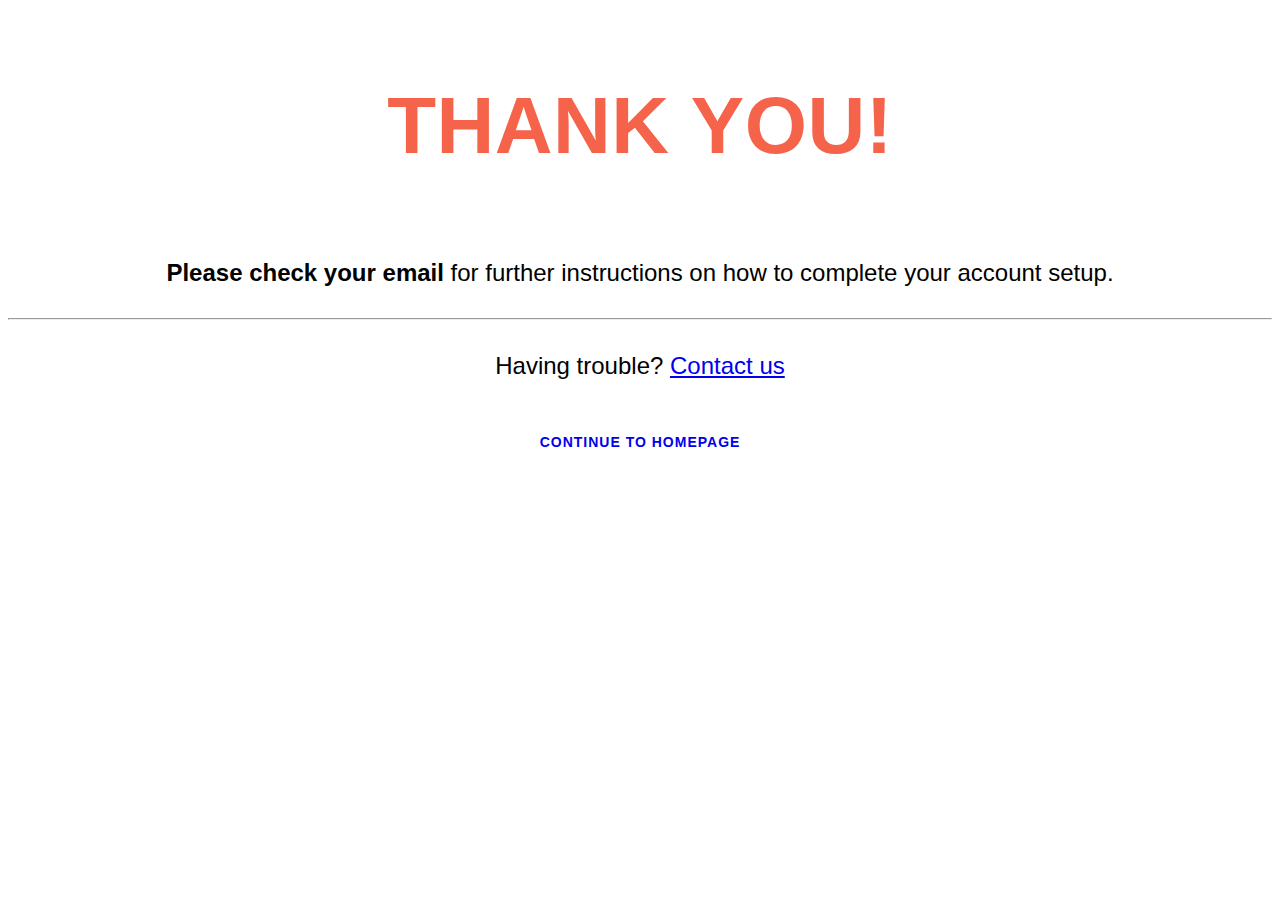
<file: thanks.html>
<!DOCTYPE html>
<html lang="en">
<head>
    <meta charset="UTF-8">
    <meta http-equiv="X-UA-Compatible" content="IE=edge">
    <meta name="viewport" content="width=device-width, initial-scale=1.0">
    <title>Bright Career</title>
    <link rel="stylesheet" href="./assets/css/style.css" />
</head>
<body>
    <div class="jumbotron text-center">
        <h1 class="display-3">Thank You!</h1>
        <p class="lead"><strong>Please check your email</strong> for further instructions on how to complete your account setup.</p>
        <hr>
        <p class="lead">
          Having trouble? <a href="https://form.jotform.com/230545612341043">Contact us</a>
        </p>
        <p class="lead">
          <a class="btn btn-primary btn-sm" href="./index.html" role="button" style="text-decoration: none;">Continue to homepage</a>
        </p>
      </div>
</body>
</html>
</file>
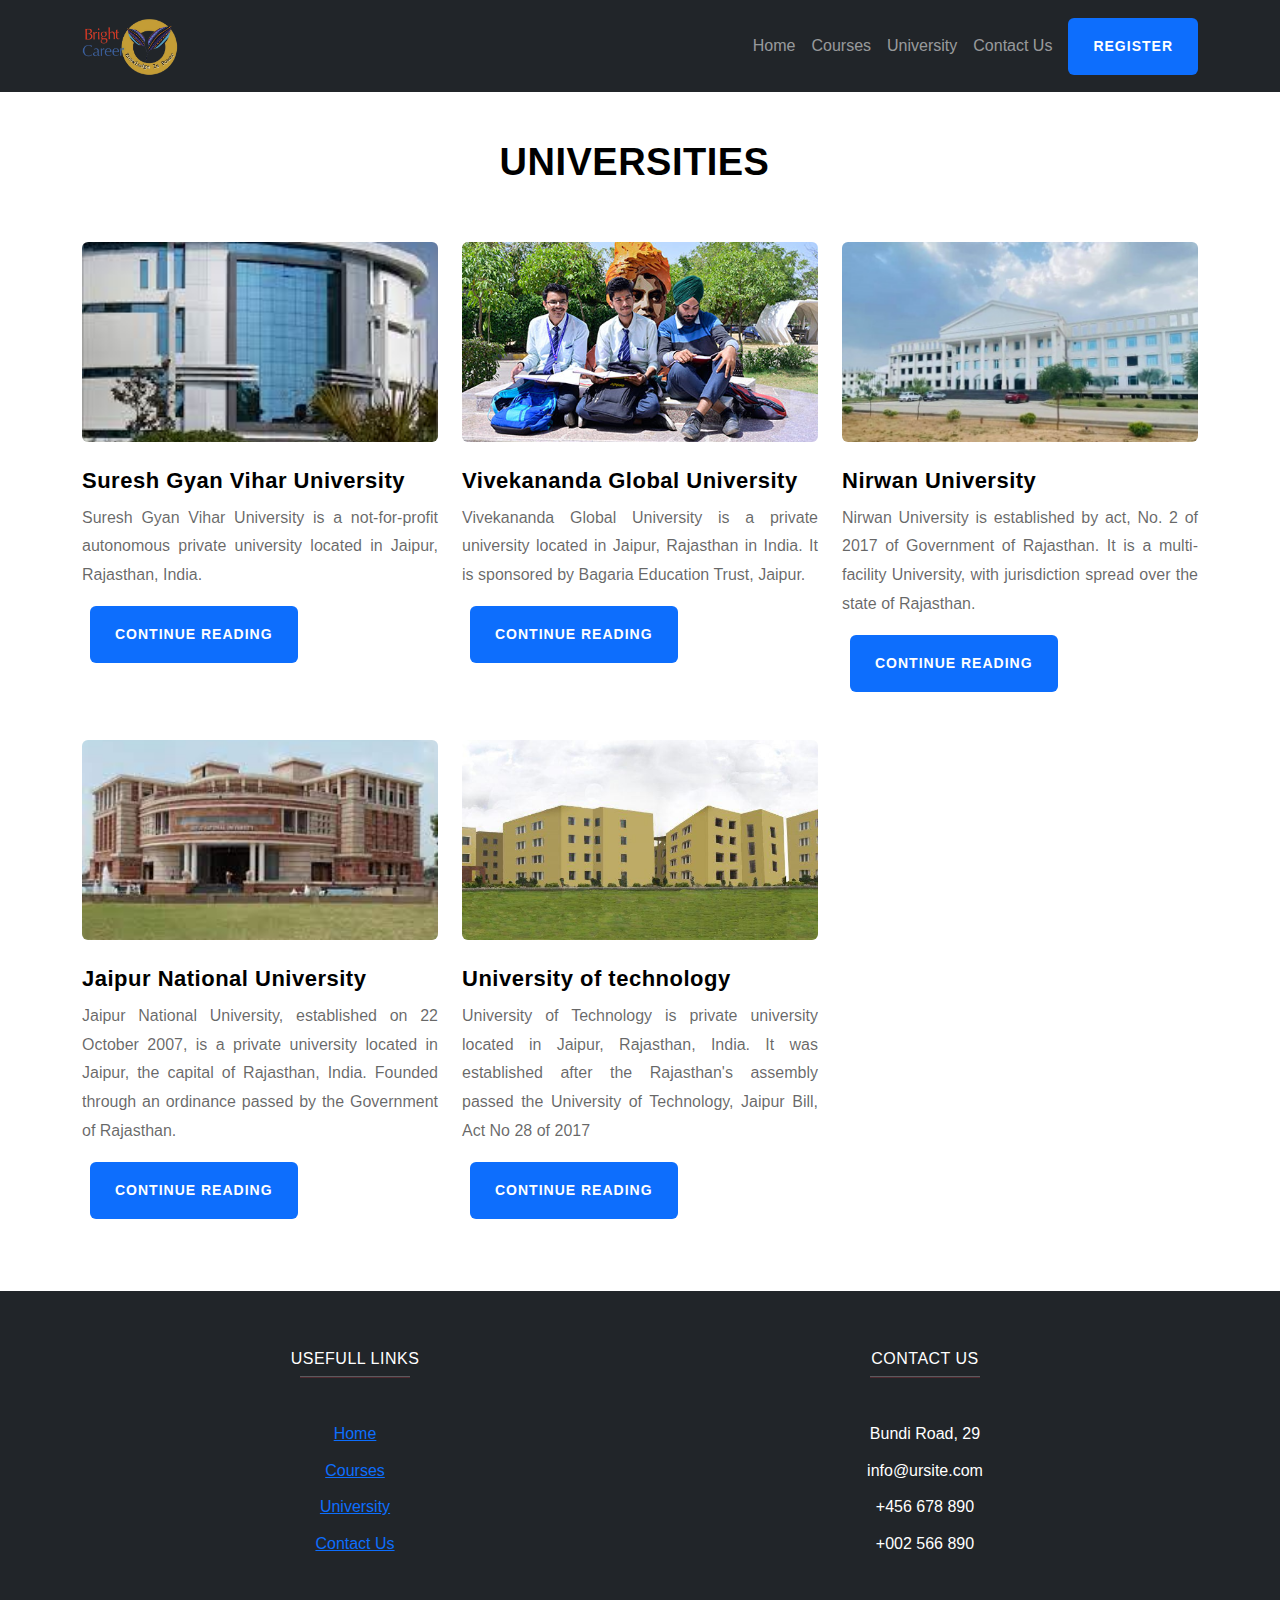
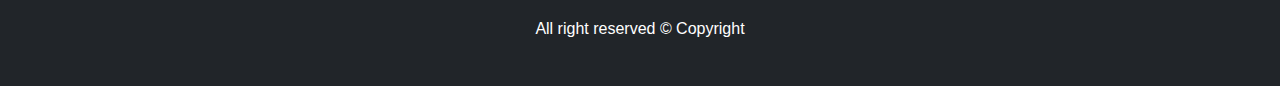
<file: university.html>
<!DOCTYPE html>
<html lang="en" style="border-color: rgb(23, 22, 22)">
  <head>
    <meta charset="utf-8" />
    <meta
      name="viewport"
      content="width=device-width, initial-scale=1.0, shrink-to-fit=no"
    />
    <title>Bright Career</title>
    <link rel="stylesheet" href="assets/bootstrap/css/bootstrap.min.css" />
    <link
      rel="stylesheet"
      href="assets/css/-Filterable-Cards--Filterable-Cards.css"
    />
    <link rel="stylesheet" href="assets/css/Hero-Carousel-images.css" />
    <link
      rel="stylesheet"
      href="assets/css/Navbar-Right-Links-Dark-icons.css"
    />
    <link rel="stylesheet" href="./assets/css/style.css" />
  </head>

  <body onload="loadfun()">
    <div id="loading"></div>
    <!-- Navbar -->
    <nav class="navbar navbar-dark navbar-expand-md bg-dark py-3">
      <div class="container">
        <img src="assets/img/Logo.png" height="60" />
        <div class="collapse navbar-collapse" id="navcol-5">
          <ul class="navbar-nav ms-auto">
            <li class="nav-item">
              <a class="nav-link" href="index.html">Home</a>
            </li>
            <li class="nav-item">
              <a class="nav-link" href="index.html">Courses</a>
            </li>
            <li class="nav-item">
              <a class="nav-link" href="university.html">University</a>
            </li>
            <li class="nav-item">
              <a class="nav-link" href="index.html">Contact Us</a>
            </li>
          </ul>
          <a class="btn btn-primary ms-md-2" role="button" href="https://form.jotform.com/230545612341043">REGISTER</a>
        </div>
      </div>
    </nav>

    <div class="container py-4 py-xl-5">
      <div class="row mb-5">
        <div class="col-md-8 col-xl-6 text-center mx-auto">
          <h2>Universities&nbsp;</h2>
          <!-- <p></p> -->
        </div>
      </div>
      <div class="row gy-4 row-cols-1 row-cols-md-2 row-cols-xl-3">
        <div class="col">
          
            <img
              class="rounded img-fluid d-block w-100 fit-cover"
              style="height: 200px"
              src="assets/img/sureshgvu.jpeg"
            />
            <div class="py-4">
              <h4>Suresh Gyan Vihar University</h4>
              <p style="text-align: justify;">
                Suresh Gyan Vihar University is a not-for-profit autonomous
                private university located in Jaipur, Rajasthan, India. 
              </p>
              <a class="btn btn-primary ms-md-2" role="button" href="./suresh.html">Continue Reading</a>
            </div>
        
        </div>

        <div class="col">
          
            <img
              class="rounded img-fluid d-block w-100 fit-cover"
              style="height: 200px"
              src="assets/img/vivekanandinternal.jpg"
            />
            <div class="py-4">
              <h4>Vivekananda Global University</h4>
              <p style="text-align: justify;">
                Vivekananda Global University is a private university located in
                Jaipur, Rajasthan in India. It is sponsored by
                Bagaria Education Trust, Jaipur.&nbsp;
              </p>
              <a class="btn btn-primary ms-md-2" role="button" href="./vgu.html">Continue Reading</a>
            </div>
         
          
          <!-- <button
                class="btn btn-link border-pretty"
                style="
                  color: #fbc60a;
                  background: #261d1d;
                  border-color: #fbc60a;
                  text-decoration: none;
                "
                type="button"
              >
                <a
                  style="color: #fbc60a; text-decoration: none"
                  href="vgu.html"
                  >Continue Reading </a
                ><i class="icon ion-android-arrow-forward"></i>
              </button> -->
        </div>
        <div class="col">
          
            <img
              class="rounded img-fluid d-block w-100 fit-cover"
              style="height: 200px"
              src="assets/img/nuj.jpeg"
            />
            <div class="py-4">
              <h4>
                <span style="color: rgb(0, 0, 0)">Nirwan University</span>
              </h4>
              <p style="text-align: justify;">
                Nirwan University is established by act, No. 2 of 2017 of
                  Government of Rajasthan. It is a multi-facility University,
                  with jurisdiction spread over the state of Rajasthan.
              </p>
          <a class="btn btn-primary ms-md-2" role="button" href="./nirvan.html">Continue Reading</a>
        </div>
          <!-- <button
                class="btn btn-link border-pretty"
                style="
                  color: #fbc60a;
                  background: #261d1d;
                  border-color: #fbc60a;
                  text-decoration: none;
                "
                type="button"
              >
                <a
                  style="color: #fbc60a; text-decoration: none"
                  href="nirvan.html"
                  >Continue Reading </a
                ><i class="icon ion-android-arrow-forward"></i>
              </button> -->
        </div>
        <div class="col">
        
            <img
              class="rounded img-fluid d-block w-100 fit-cover"
              style="height: 200px"
              src="assets/img/jaipurnu.jpeg"
            />
            <div class="py-4">
              <h4>Jaipur National University&nbsp;</h4>
              <p style="text-align: justify;">
                Jaipur National University, established on 22 October 2007, is a
                private university located in Jaipur, the capital of Rajasthan,
                India. Founded through an ordinance passed by the Government of
                Rajasthan.
              </p>
              <a class="btn btn-primary ms-md-2" role="button" href="./jnu.html">Continue Reading</a>
            </div>
        
          <!-- <button
                class="btn btn-link border-pretty"
                style="
                  color: #fbc60a;
                  background: #261d1d;
                  border-color: #fbc60a;
                  text-decoration: none;
                "
                type="button"
              >
                <a
                  style="color: #fbc60a; text-decoration: none"
                  href="jnu.html"
                  >Continue Reading </a
                ><i class="icon ion-android-arrow-forward"></i>
              </button> -->
        </div>
        <div class="col">
          
            <img
              class="rounded img-fluid d-block w-100 fit-cover"
              style="height: 200px"
              src="assets/img/uot.jpg"
            />
            <div class="py-4">
              <h4>University of technology&nbsp;</h4>
              <p style="text-align: justify;">
                University of Technology is private university located in
                Jaipur, Rajasthan, India. It was established after the
                Rajasthan's assembly passed the University of Technology, Jaipur
                Bill, Act No 28 of 2017
              </p>
              <a class="btn btn-primary ms-md-2" role="button" href="./uot.html">Continue Reading</a>
            </div>
      
          <!-- <button
                class="btn btn-link border-pretty"
                style="
                  color: #fbc60a;
                  background: #261d1d;
                  border-color: #fbc60a;
                  text-decoration: none;
                "
                type="button"
              >
                <a
                  style="color: #fbc60a; text-decoration: none"
                  href="uot.html"
                  >Continue Reading </a
                ><i class="icon ion-android-arrow-forward"></i>
              </button> -->
        </div>
      </div>
    </div>

    <!--Footer-->
    <footer class="page-footer bg-dark">
      <div class="container text-center text-md-left mt-5">
        <div class="row">
          <div class="col-md-2 mx-auto mb-4">
            <h6 class="text-uppercase font-weight-bold text-white">
              Usefull Links
            </h6>
            <hr
              class="bg-danger mb-4 mt-0 d-inline-block mx-auto"
              style="width: 110px; height: 2px"
            />

            <ul class="list-unstyled">
              <li class="my-2"><a href="index.html">Home</a></li>
              <li class="my-2"><a href="index.html">Courses</a></li>
              <li class="my-2"><a href="university.html">University</a></li>
              <li class="my-2"><a href="index.html">Contact Us</a></li>
            </ul>
          </div>

          <div class="col-md-2 mx-auto mb-4">
            <h6 class="text-uppercase font-weight-bold text-white">
              Contact Us
            </h6>
            <hr
              class="bg-danger mb-4 mt-0 d-inline-block mx-auto"
              style="width: 110px; height: 2px"
            />

            <ul class="list-unstyled text-white">
              <li class="my-2">
                <i class="fas fa-home mr-3"></i>Bundi Road, 29
              </li>
              <li class="my-2">
                <i class="fas fa-envelope mr-3"></i>info@ursite.com
              </li>
              <li class="my-2">
                <i class="fas fa-phone mr-3"></i>+456 678 890
              </li>
              <li class="my-2">
                <i class="fas fa-print mr-3"></i>+002 566 890
              </li>
            </ul>
          </div>
        </div>
      </div>

      <div class="footer-copyright text-center py-3 text-white">
        <p>All right reserved &copy; Copyright</p>
      </div>
    </footer>
    <script>
      var load = document.getElementById("loading");
      function loadfun() {
        load.style.display = "none";
      }
    </script>
    <script src="assets/bootstrap/js/bootstrap.min.js"></script>
    <script src="assets/js/bs-init.js"></script>
  </body>
</html>
</file>
<file: assets/css/style.css>
body {
  line-height: 1.8;
  font-family: "Montserrat", sans-serif;
  -webkit-font-smoothing: antialiased;
  font-size: 16px;
  color: rgba(0, 0, 0, 0.6);
}

#loading{
position: fixed;
width: 100%;
height: 100vh;
background: #fff
url('https://i.gifer.com/ZNeT.gif')
no-repeat center;
z-index: 99999;

}

h1, .h1, h2, .h2, h3, .h3, h4, .h4, h5, .h5, h6, .h6 {
  font-family: "Barlow Condensed", sans-serif;
  font-weight: 700;
  letter-spacing: 0.5px;
  color: black;
}

h1, .h1 {
  font-size: 48px;
  text-transform: uppercase;
}

h2, .h2 {
  font-size: 38px;
  text-transform: uppercase;
}

h3, .h3 {
  font-size: 28px;
  line-height: 38px;
  text-transform: uppercase;
}

h4, .h4 {
  font-size: 22px;
  line-height: 30px;
}

h5, .h5 {
  font-size: 18px;
  line-height: 24px;
}

h6, .h6 {
  font-size: 16px;
  text-transform: uppercase;
  font-weight: 400;
}

.section {
  padding: 100px 0;
}

.btn {
  display: inline-block;
  font-size: 14px;
  letter-spacing: 1px;
  padding: 18px 25px;
  text-transform: uppercase;
  font-weight: 700;
  transition: all 0.5s ease;
  border: none;
}

.btn:hover {
  border: 1px solid rgb(0, 0, 0);
  background: rgb(255, 255, 255);
  color: rgb(245, 99, 75);
}

  /* img {
    opacity: 0.7;
  }
  
  img:hover {
    opacity: 1.0;
  } */

.navbar img{
  margin: auto;
}

.hover-style-1 {
    position: relative;
  }
  .hover-style-1:before {
    position: absolute;
    content: "";
    left: 0px;
    top: 0px;
    width: 100%;
    height: 0px;
    transition: all 600ms ease;
    background: linear-gradient(90deg, rgb(245, 99, 75) 0%, #fe9418 100%);
    border-color: rgb(245, 99, 75);
  }
  .hover-style-1 h3, .hover-style-1 p, .hover-style-1 a, .hover-style-1 i, .hover-style-1 h4 {
    position: relative;
    transition: all 600ms ease;
  }
  .hover-style-1:hover:before {
    height: 100%;
  }
  .hover-style-1:hover a {
    color: rgb(245, 99, 75) !important;
  }
  
  .hover-style-1:hover h3,
  .hover-style-1:hover h4,
  .hover-style-1:hover p,
  .hover-style-1:hover a {
    color: #fff;
  }
  
  .hover-style-1:hover i {
    color: rgba(255, 255, 255, 0.8) !important;
  }
  
  .cta {
    background: url("../img/hong-kong-university-edit.jpg") fixed 50% 50% no-repeat;
    background-size: cover;
  }

  .text-center{
    color: #fffbfb;
  }
  
  
  .card{
    background-color: #ffffff;
    box-shadow: 0px 2px 2px rgba(0, 0, 0, 0.25),
      inset 0px 2px 2px rgba(0, 0, 0, 0.25);
    border-radius: 0px;
    /* width: 30%;
      height: 300px; */
    width: 376px;
    height: 376px;
    padding: 50px;
    /* margin-bottom: 30px; */
    position: relative;
    margin: 0 30px;
  }
  
  .contact-btn{
    display: inline-block;
    background-color: #0d6efd;
    color: #fff;
    font-size: 14px;
    letter-spacing: 1px;
    padding: 18px 25px;
    text-transform: uppercase;
    font-weight: 700;
    transition: all 0.5s ease;
    border: none;
    border-radius: 0.5rem;
  
  }

  .contact-btn:hover {
    border: 1px solid rgb(0, 0, 0);
    background: rgb(255, 255, 255);
    color: rgb(245, 99, 75);
  }

  .col-sm-6{
    border: 1px solid transparent;
    border-color: #000;
    margin: 10px;
    border-radius: 10px;
  }

  .page-footer{
   padding: 10px;
  }
  
  /* thanks page css */

  .display-3{
    font-size: 5rem;
    text-align: center;
    color: rgb(245, 99, 75);
  }

  .lead{
    color: #000;
    font-size: 1.5rem;
    text-align: center;
  }

  /* University CSS */

  .card-uni{
    height: auto;
  }
  .card-uni:hover{
    background-color: #0d6efd;
    color: #fff;
  }
  .card-uni:hover a{
    color: #fff;
  }
  .card-text a{
    text-decoration: none;
  }
</file>
<file: assets/css/-Filterable-Cards--Filterable-Cards.css>
.filtr-item {
  padding-top: 30px;
}

.filtr-controls span {
  cursor: pointer;
}

.filtr-controls span:after {
  content: ' ';
  width: 0;
  height: 1px;
  position: absolute;
  bottom: 0;
  left: 50%;
  background: transparent;
  transition: all .6s ease;
}

.filtr-controls span.active:after {
  width: 100%;
  left: 0;
  background: #000;
}

.filtr-loading {
  border: 5px solid #333;
  position: relative;
  border-radius: 40px;
  height: 40px;
  left: 50%;
  margin: 80px 0;
  opacity: 0;
  top: 0;
  width: 40px;
  z-index: 2;
  animation: pulsate 1s ease-out infinite;
}

@keyframes pulsate {
}
</file>
<file: assets/css/Hero-Carousel-images.css>
.fit-cover {
  object-fit: cover;
}

html {
}
</file>
<file: assets/css/Navbar-Right-Links-Dark-icons.css>
.bs-icon {
  --bs-icon-size: .75rem;
  display: flex;
  flex-shrink: 0;
  justify-content: center;
  align-items: center;
  font-size: var(--bs-icon-size);
  width: calc(var(--bs-icon-size) * 2);
  height: calc(var(--bs-icon-size) * 2);
  color: var(--bs-primary);
}

.bs-icon-xs {
  --bs-icon-size: 1rem;
  width: calc(var(--bs-icon-size) * 1.5);
  height: calc(var(--bs-icon-size) * 1.5);
}

.bs-icon-sm {
  --bs-icon-size: 1rem;
}

.bs-icon-md {
  --bs-icon-size: 1.5rem;
}

.bs-icon-lg {
  --bs-icon-size: 2rem;
}

.bs-icon-xl {
  --bs-icon-size: 2.5rem;
}

.bs-icon.bs-icon-primary {
  color: var(--bs-white);
  background: var(--bs-primary);
}

.bs-icon.bs-icon-primary-light {
  color: var(--bs-primary);
  background: rgba(var(--bs-primary-rgb), .2);
}

.bs-icon.bs-icon-semi-white {
  color: var(--bs-primary);
  background: rgba(255, 255, 255, .5);
}

.bs-icon.bs-icon-rounded {
  border-radius: .5rem;
}

.bs-icon.bs-icon-circle {
  border-radius: 50%;
}
</file>
